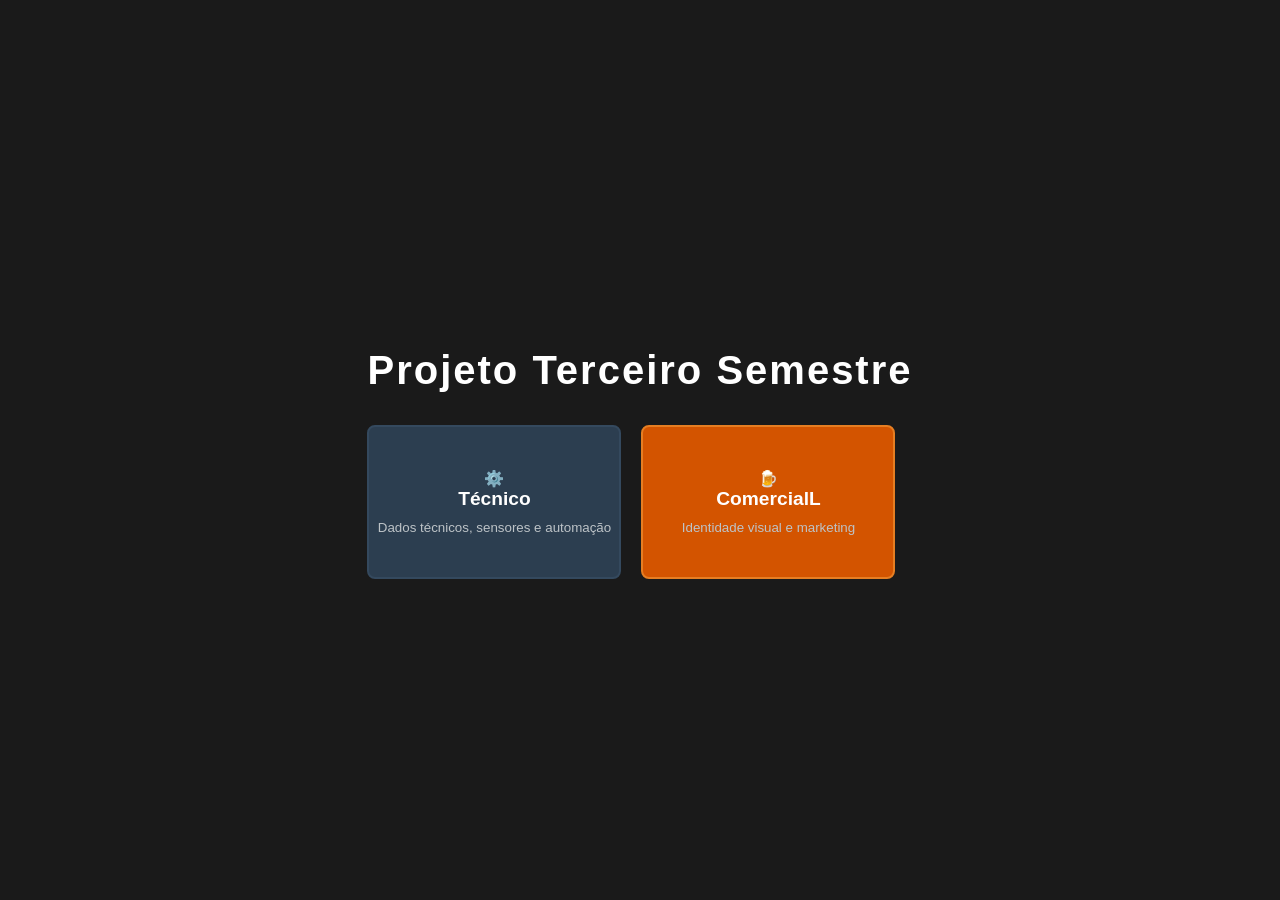
<file: index.html>
<!DOCTYPE html>
<html lang="pt-br">
<head>
    <meta charset="UTF-8">
    <meta name="viewport" content="width=device-width, initial-scale=1.0">
    <title>Projeto Cerveja - Engenharia</title>
    <link rel="stylesheet" href="style.css">
</head>
<body>
    <main class="container">
        <h1>Projeto Terceiro Semestre</h1>
        <div class="selection-box">
            <!-- Botão para a parte técnica -->
            <a href="academico.html" class="btn academic">
                <div class="icon">⚙️</div>
                <span>Técnico</span>
                <small>Dados técnicos, sensores e automação</small>
            </a>

            <!-- Botão para a parte comercial -->
            <a href="comercial.html" class="btn commercial">
                <div class="icon">🍺</div>
                <span>ComercialL</span>
                <small>Identidade visual e marketing</small>
            </a>
        </div>
    </main>
</body>
</html>
</file>
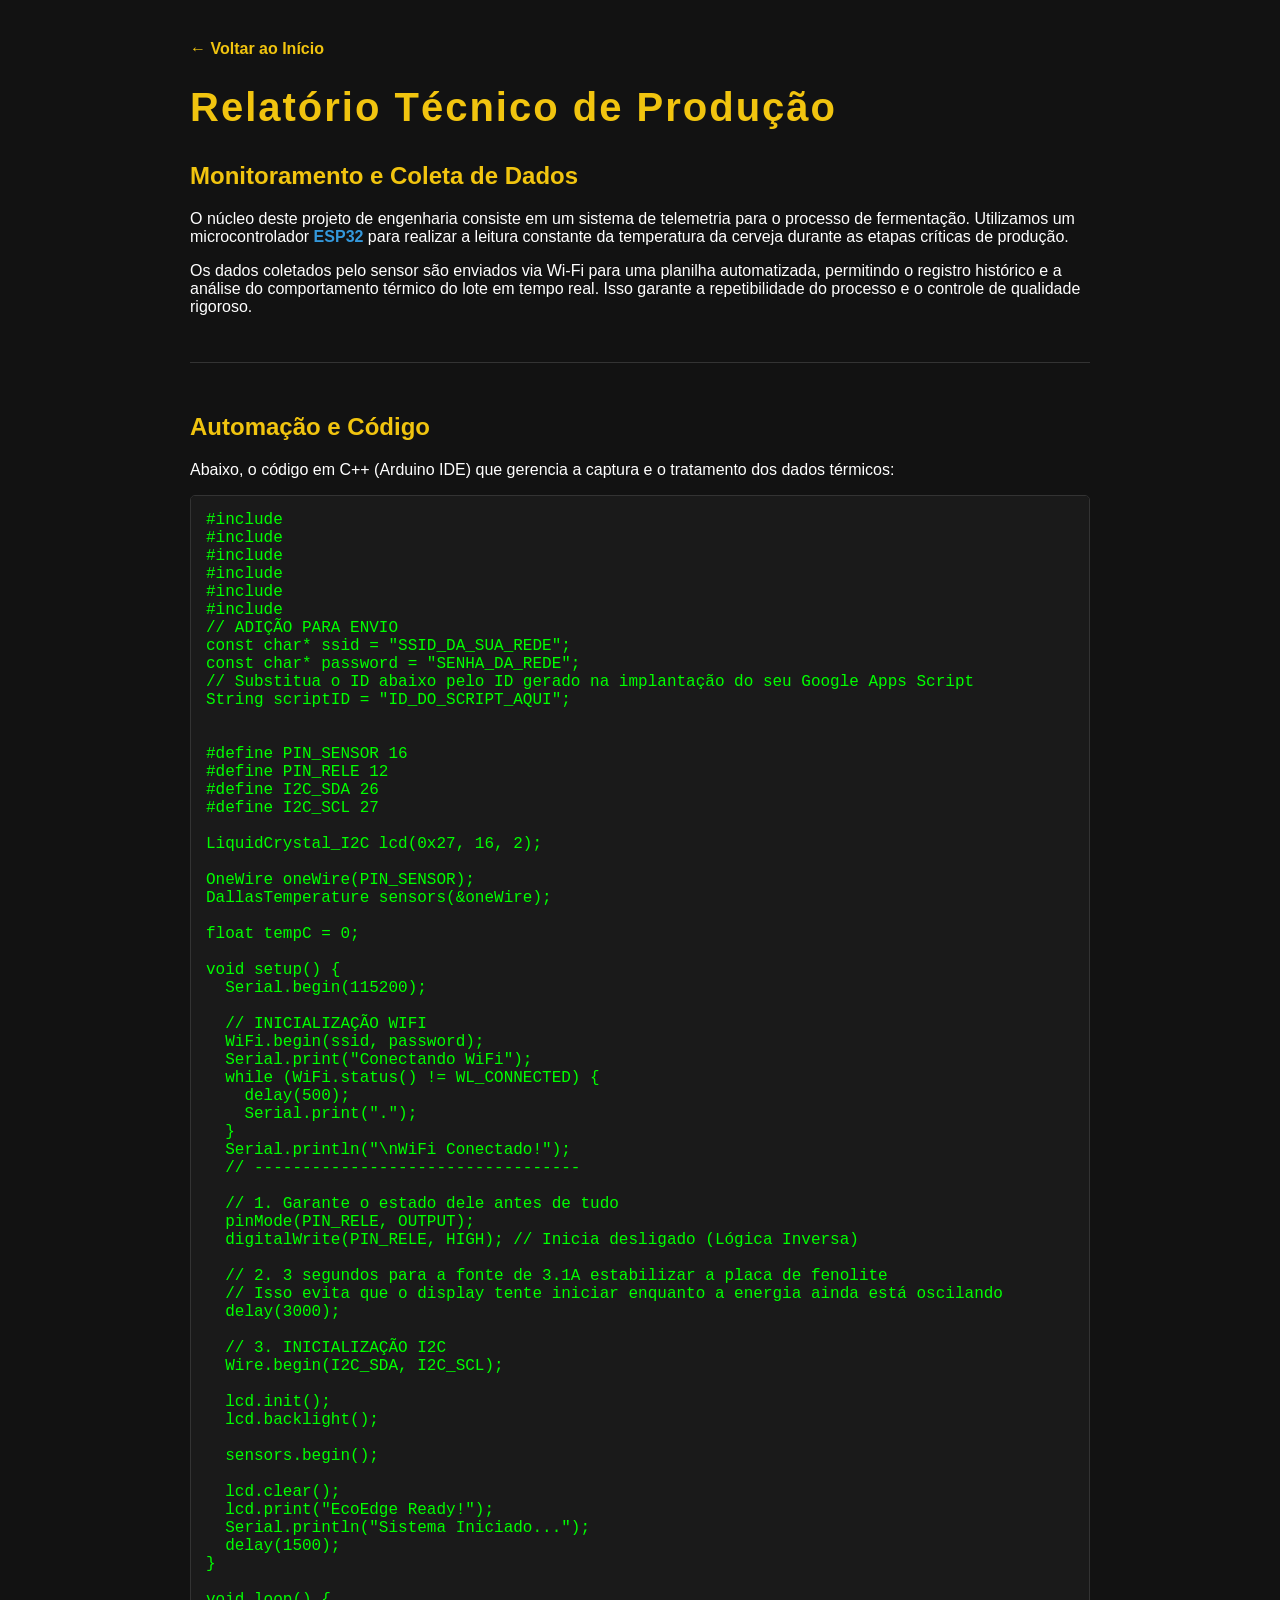
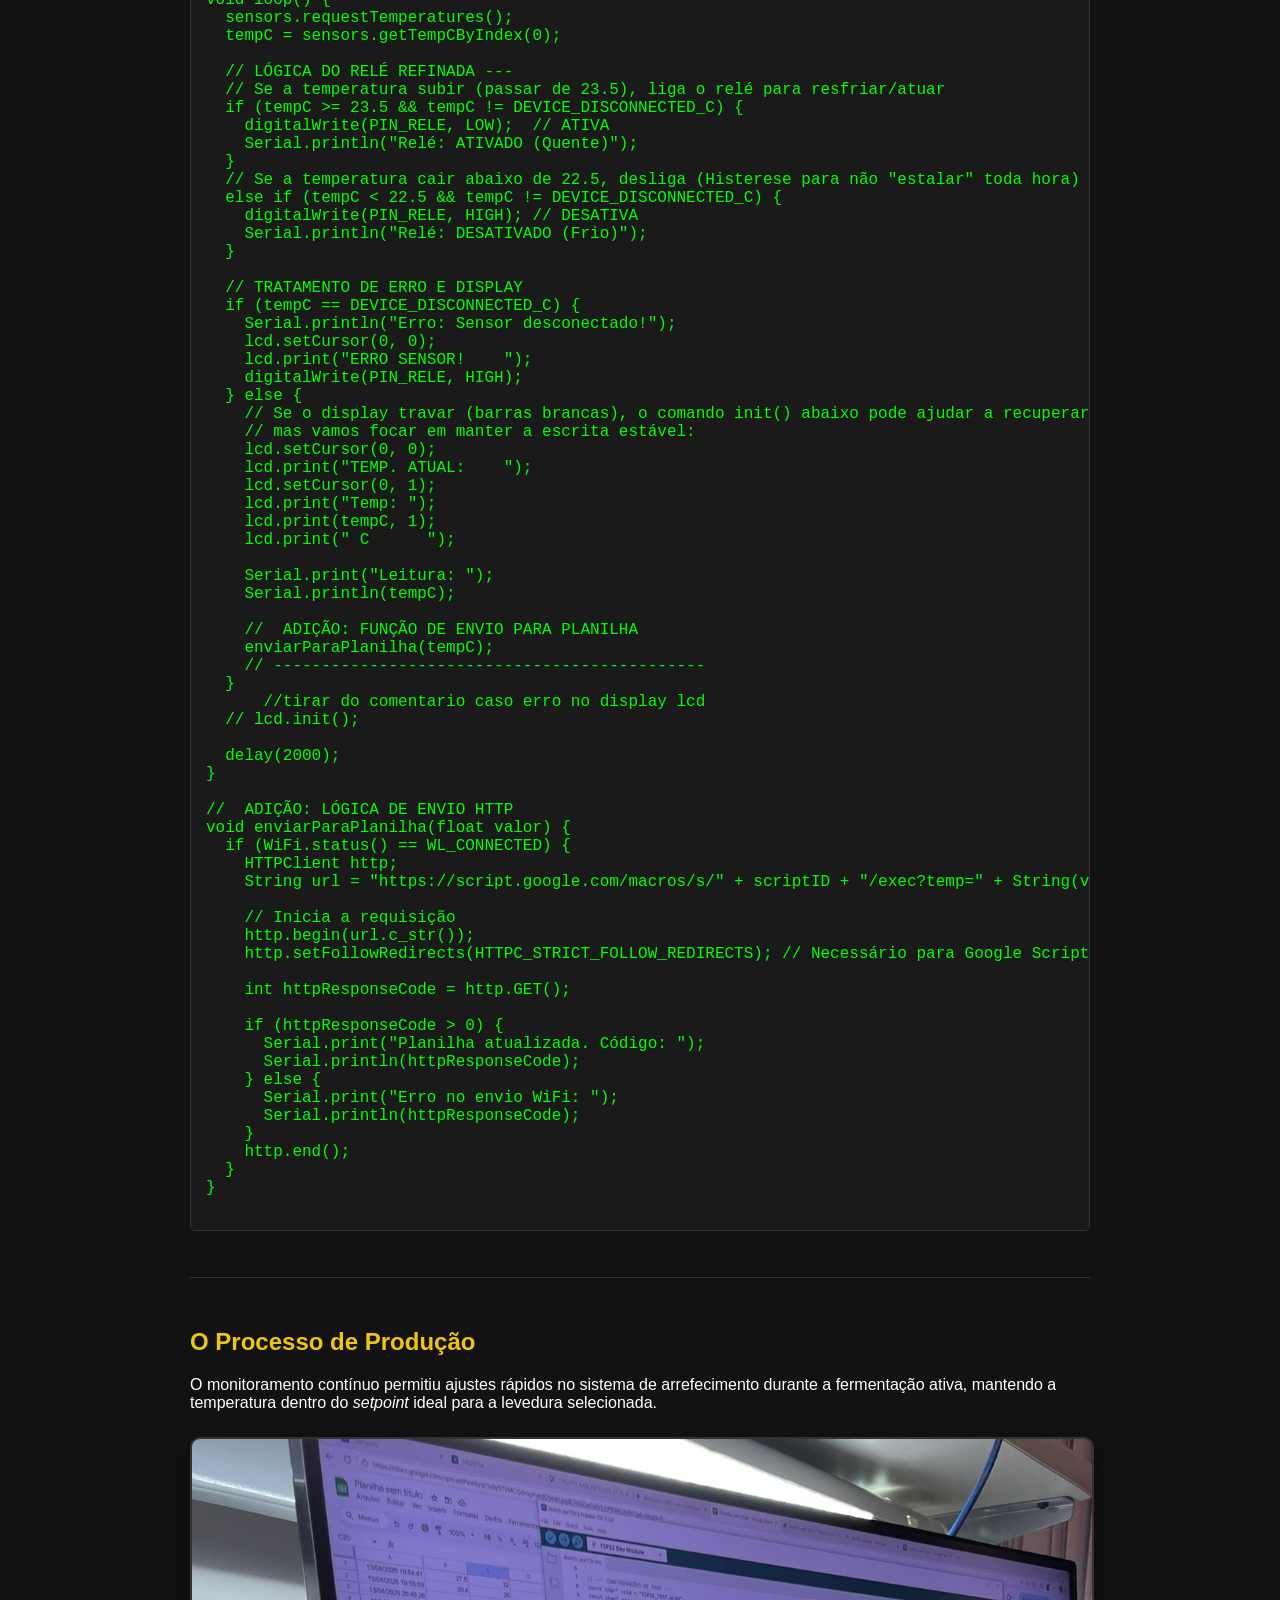
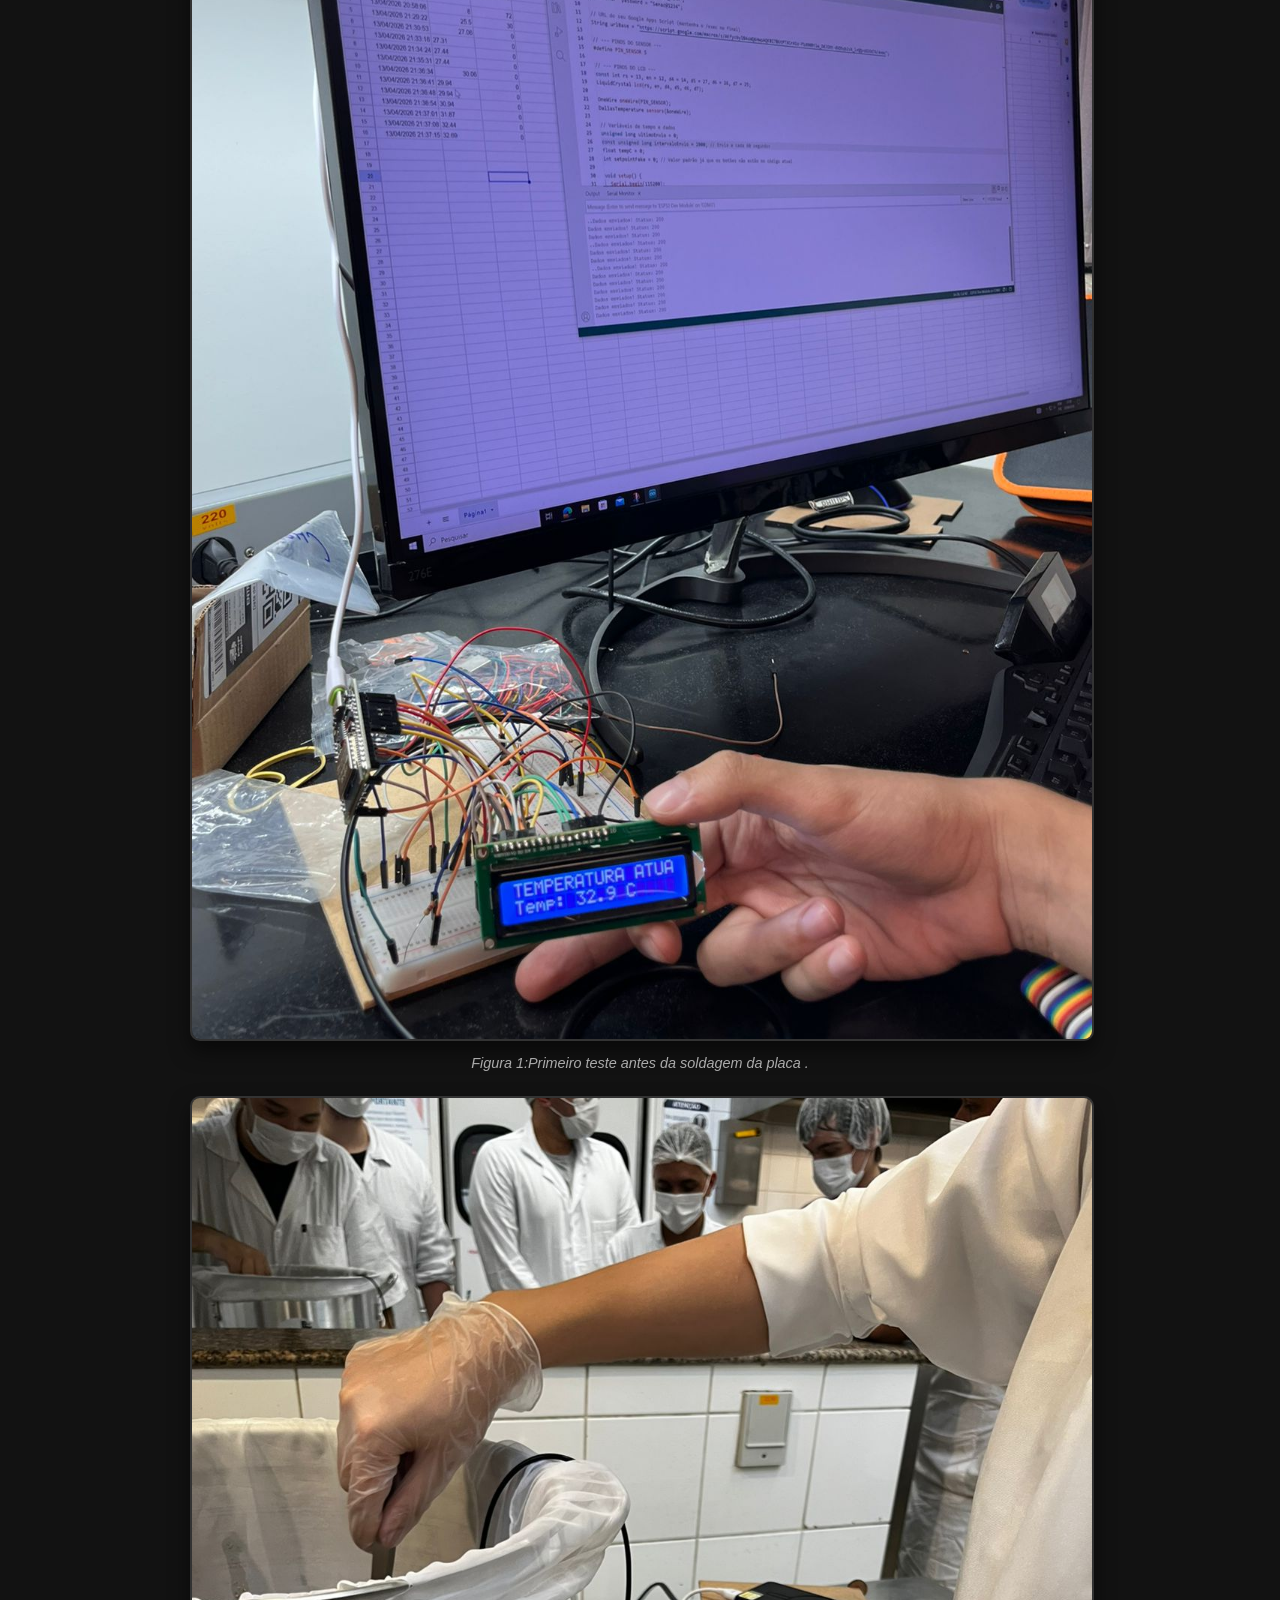
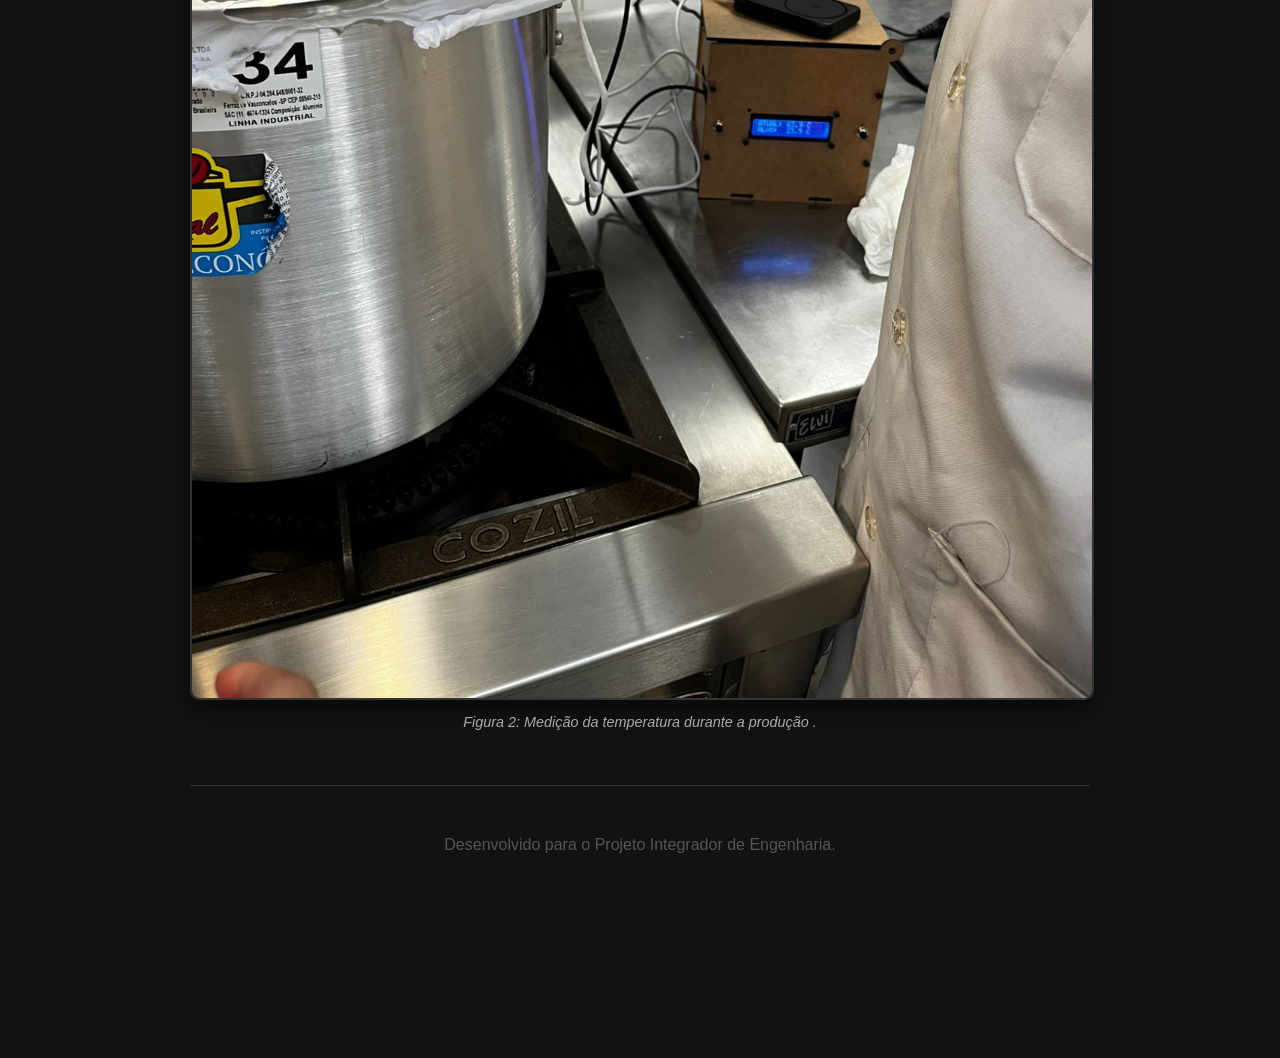
<file: academico.html>
<!DOCTYPE html> 
<html lang="pt-br"> 
<head> 
    <meta charset="UTF-8"> 
    <meta name="viewport" content="width=device-width, initial-scale=1.0">
    <title>Detalhes Técnicos - Engenharia</title> 
    <link rel="stylesheet" href="style.css"> 
    <style> 
        /* Estilo para a página de conteúdo técnico */ 
        body { 
            display: block; 
            padding: 40px; 
            height: auto; 
            text-align: left; 
            background-color: #121212; 
            color: #fff; 
            max-width: 900px;
            margin: 0 auto;
        } 
        
        .back-link { 
            color: #f1c40f; 
            text-decoration: none; 
            display: block; 
            margin-bottom: 20px; 
            font-weight: bold; 
            transition: 0.3s;
        } 
        
        .back-link:hover { color: #fff; }

        section { 
            margin-bottom: 50px; 
            border-bottom: 1px solid #333; 
            padding-bottom: 30px; 
        }

        h1, h2 { color: #f1c40f; }
        .highlight { color: #3498db; font-weight: bold; }

        pre { 
            background: #1a1a1a; 
            padding: 15px; 
            border-radius: 5px; 
            color: #00ff00; 
            border: 1px solid #333; 
            overflow-x: auto;
            font-family: 'Consolas', monospace;
        } 

        /* Estilização das Imagens */
        .img-wrapper {
            margin: 25px 0;
            text-align: center;
        }

        .img-tecnica {
            max-width: 100%;
            height: auto;
            border: 2px solid #333;
            border-radius: 10px;
            box-shadow: 0 10px 20px rgba(0,0,0,0.5);
        }

        .legenda {
            display: block;
            margin-top: 10px;
            font-size: 0.9rem;
            color: #aaa;
            font-style: italic;
        }

        @media (max-width: 600px) {
            body { padding: 20px; }
        }
    </style> 
</head> 
<body> 
    <a href="index.html" class="back-link">← Voltar ao Início</a> 
    
    <h1>Relatório Técnico de Produção</h1> 

    <section>
        <h2>Monitoramento e Coleta de Dados</h2>
        <p>
            O núcleo deste projeto de engenharia consiste em um sistema de telemetria para o processo de fermentação. 
            Utilizamos um microcontrolador <span class="highlight">ESP32</span> para realizar a leitura constante da temperatura da cerveja 
            durante as etapas críticas de produção.
        </p>
        
        <p>
            Os dados coletados pelo sensor são enviados via Wi-Fi para uma planilha automatizada, 
            permitindo o registro histórico e a análise do comportamento térmico do lote em tempo real. 
            Isso garante a repetibilidade do processo e o controle de qualidade rigoroso.
        </p>
    </section>

    <section> 
        <h2>Automação e Código</h2> 
        <p>Abaixo, o código em C++ (Arduino IDE) que gerencia a captura e o tratamento dos dados térmicos:</p> 
        <pre>
#include <WiFi.h>
#include <HTTPClient.h>
#include <OneWire.h>
#include <DallasTemperature.h>
#include <Wire.h>
#include <LiquidCrystal_I2C.h>
// ADIÇÃO PARA ENVIO 
const char* ssid = "SSID_DA_SUA_REDE";
const char* password = "SENHA_DA_REDE";
// Substitua o ID abaixo pelo ID gerado na implantação do seu Google Apps Script
String scriptID = "ID_DO_SCRIPT_AQUI"; 


#define PIN_SENSOR 16 
#define PIN_RELE 12    
#define I2C_SDA 26
#define I2C_SCL 27

LiquidCrystal_I2C lcd(0x27, 16, 2); 

OneWire oneWire(PIN_SENSOR);
DallasTemperature sensors(&oneWire);

float tempC = 0;

void setup() {
  Serial.begin(115200);
  
  // INICIALIZAÇÃO WIFI
  WiFi.begin(ssid, password);
  Serial.print("Conectando WiFi");
  while (WiFi.status() != WL_CONNECTED) {
    delay(500);
    Serial.print(".");
  }
  Serial.println("\nWiFi Conectado!");
  // ----------------------------------
  
  // 1. Garante o estado dele antes de tudo
  pinMode(PIN_RELE, OUTPUT);
  digitalWrite(PIN_RELE, HIGH); // Inicia desligado (Lógica Inversa)

  // 2. 3 segundos para a fonte de 3.1A estabilizar a placa de fenolite
  // Isso evita que o display tente iniciar enquanto a energia ainda está oscilando
  delay(3000); 

  // 3. INICIALIZAÇÃO I2C
  Wire.begin(I2C_SDA, I2C_SCL);
  
  lcd.init();        
  lcd.backlight();  
  
  sensors.begin();
  
  lcd.clear();
  lcd.print("EcoEdge Ready!");
  Serial.println("Sistema Iniciado...");
  delay(1500);
}

void loop() {
  sensors.requestTemperatures(); 
  tempC = sensors.getTempCByIndex(0);

  // LÓGICA DO RELÉ REFINADA ---
  // Se a temperatura subir (passar de 23.5), liga o relé para resfriar/atuar
  if (tempC >= 23.5 && tempC != DEVICE_DISCONNECTED_C) {
    digitalWrite(PIN_RELE, LOW);  // ATIVA
    Serial.println("Relé: ATIVADO (Quente)");
  } 
  // Se a temperatura cair abaixo de 22.5, desliga (Histerese para não "estalar" toda hora)
  else if (tempC < 22.5 && tempC != DEVICE_DISCONNECTED_C) {
    digitalWrite(PIN_RELE, HIGH); // DESATIVA
    Serial.println("Relé: DESATIVADO (Frio)");
  }

  // TRATAMENTO DE ERRO E DISPLAY 
  if (tempC == DEVICE_DISCONNECTED_C) {
    Serial.println("Erro: Sensor desconectado!");
    lcd.setCursor(0, 0);
    lcd.print("ERRO SENSOR!    ");
    digitalWrite(PIN_RELE, HIGH); 
  } else {
    // Se o display travar (barras brancas), o comando init() abaixo pode ajudar a recuperar
    // mas vamos focar em manter a escrita estável:
    lcd.setCursor(0, 0);
    lcd.print("TEMP. ATUAL:    ");
    lcd.setCursor(0, 1);
    lcd.print("Temp: ");
    lcd.print(tempC, 1);
    lcd.print(" C      "); 

    Serial.print("Leitura: ");
    Serial.println(tempC);

    //  ADIÇÃO: FUNÇÃO DE ENVIO PARA PLANILHA 
    enviarParaPlanilha(tempC);
    // ---------------------------------------------
  }
      //tirar do comentario caso erro no display lcd
  // lcd.init(); 

  delay(2000); 
}

//  ADIÇÃO: LÓGICA DE ENVIO HTTP 
void enviarParaPlanilha(float valor) {
  if (WiFi.status() == WL_CONNECTED) {
    HTTPClient http;
    String url = "https://script.google.com/macros/s/" + scriptID + "/exec?temp=" + String(valor);
    
    // Inicia a requisição
    http.begin(url.c_str());
    http.setFollowRedirects(HTTPC_STRICT_FOLLOW_REDIRECTS); // Necessário para Google Scripts
    
    int httpResponseCode = http.GET();
    
    if (httpResponseCode > 0) {
      Serial.print("Planilha atualizada. Código: ");
      Serial.println(httpResponseCode);
    } else {
      Serial.print("Erro no envio WiFi: ");
      Serial.println(httpResponseCode);
    }
    http.end();
  }
}
        </pre> 
    </section> 

    <section>
        <h2>O Processo de Produção</h2>
        <p>
            O monitoramento contínuo permitiu ajustes rápidos no sistema de arrefecimento durante a fermentação ativa, 
            mantendo a temperatura dentro do <i>setpoint</i> ideal para a levedura selecionada.
        </p>

        <div class="img-wrapper">
            <img src="fototeste1.jpeg" alt="Processo de produção da cerveja" class="img-tecnica">
            <span class="legenda">Figura 1:Primeiro teste antes da soldagem da placa .</span>
        </div>

            <div class="img-wrapper">
            <img src="fototeste2.jpeg" alt="Processo de produção da cerveja" class="img-tecnica">
            <span class="legenda">Figura 2: Medição da temperatura durante a produção .</span>
        </div>
        
    </section>

    <footer style="text-align: center; color: #555; padding-bottom: 20px;">
        <p>Desenvolvido para o Projeto Integrador de Engenharia.</p>
    </footer>

</body> 
</html>
</file>
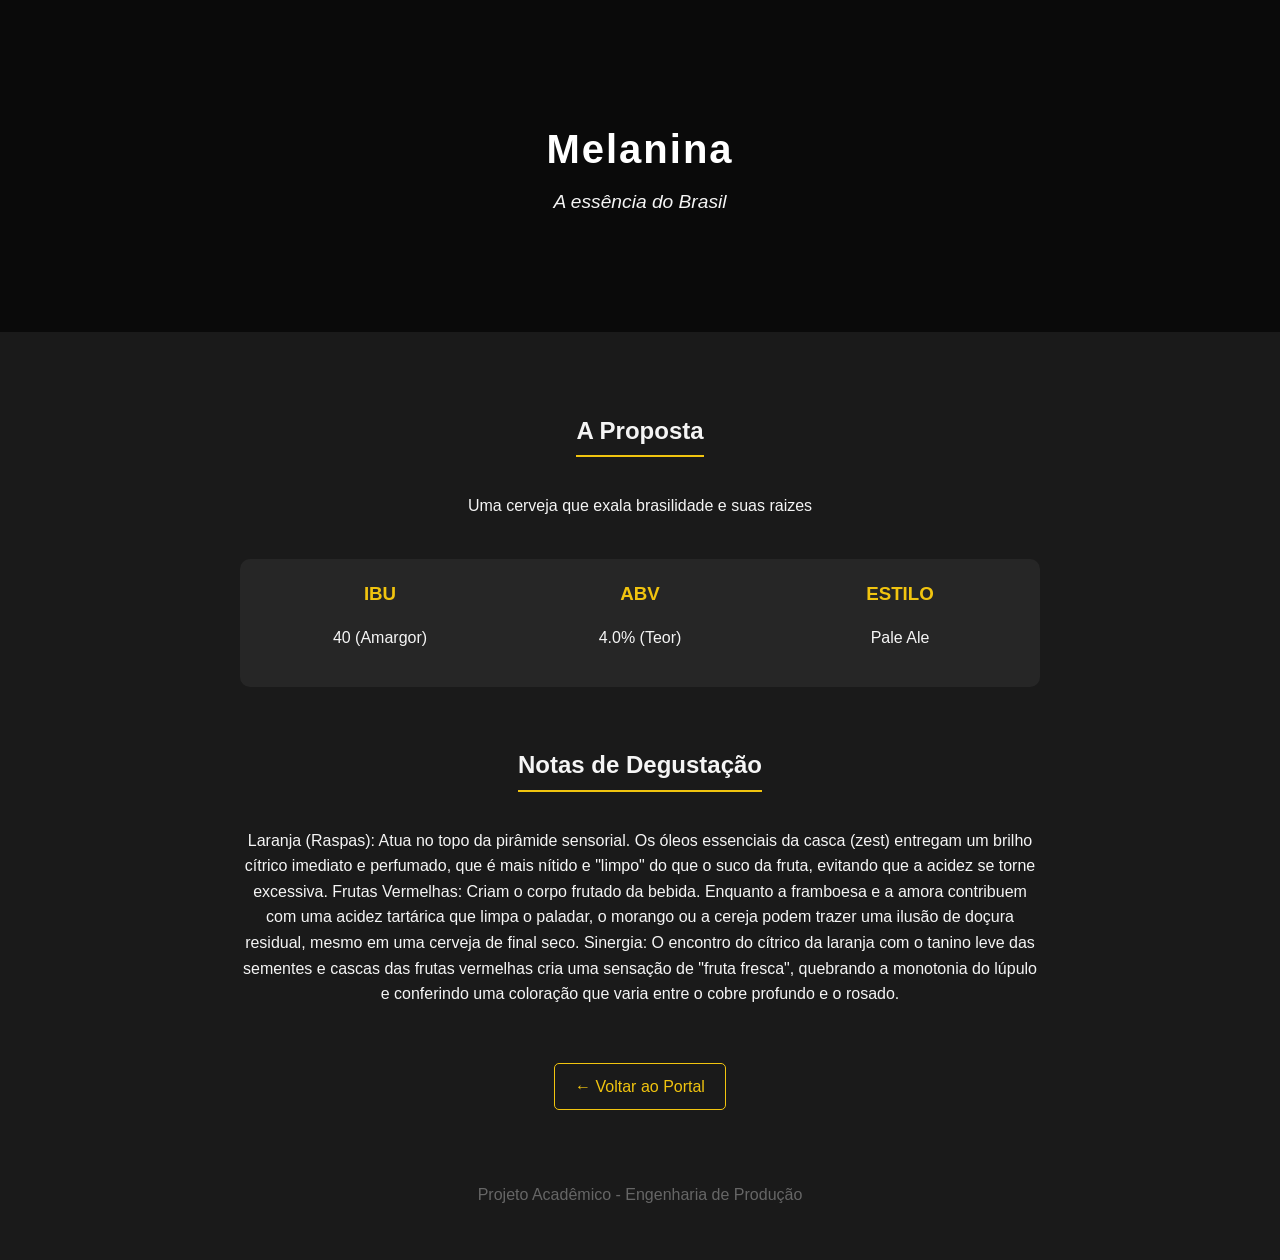
<file: comercial.html>
<!DOCTYPE html>
<html lang="pt-br">
<head>
    <meta charset="UTF-8">
    <meta name="viewport" content="width=device-width, initial-scale=1.0">
    <title>Cerveja Artesanal - Apresentação Comercial</title>
    <link rel="stylesheet" href="style.css">
    <style>
        /* Estilos específicos para a página comercial */
        body { 
            display: block; 
            padding: 0; 
            height: auto; 
            background: #1a1a1a; 
            color: #f5f5f5;
            text-align: center;
        }

        .hero-banner {
            background: linear-gradient(rgba(0,0,0,0.6), rgba(0,0,0,0.6)), url('https://images.unsplash.com/photo-1566633806327-68e152aaf26d?auto=format&fit=crop&q=80&w=1000');
            background-size: cover;
            background-position: center;
            padding: 100px 20px;
            margin-bottom: 40px;
        }

        .content-section {
            max-width: 800px;
            margin: 0 auto;
            padding: 20px;
            line-height: 1.6;
        }

        .beer-stats {
            display: grid;
            grid-template-columns: repeat(3, 1fr);
            gap: 20px;
            margin: 40px 0;
            background: #262626;
            padding: 20px;
            border-radius: 10px;
        }

        .stat-item h3 { color: #f1c40f; margin: 0; }
        
        .back-btn {
            display: inline-block;
            margin-top: 40px;
            color: #f1c40f;
            text-decoration: none;
            border: 1px solid #f1c40f;
            padding: 10px 20px;
            border-radius: 5px;
            transition: 0.3s;
        }

        .back-btn:hover { background: #f1c40f; color: #000; }
        
        h2 { border-bottom: 2px solid #f1c40f; display: inline-block; padding-bottom: 5px; }
    </style>
</head>
<body>

    <header class="hero-banner">
        <h1 style="margin-bottom: 10px; color: #fff;">Melanina</h1>
        <p style="font-size: 1.2rem; font-style: italic;">A essência do Brasil</p>
    </header>

    <main class="content-section">
        <h2>A Proposta</h2>
        <p>
            Uma cerveja que exala brasilidade e suas raizes
        </p>

        <div class="beer-stats">
            <div class="stat-item">
                <h3>IBU</h3>
                <p>40 (Amargor)</p>
            </div>
            <div class="stat-item">
                <h3>ABV</h3>
                <p>4.0% (Teor)</p>
            </div>
            <div class="stat-item">
                <h3>ESTILO</h3>
                <p>Pale Ale</p>
            </div>
        </div>

        <h2>Notas de Degustação</h2>
        <p>
            Laranja (Raspas): Atua no topo da pirâmide sensorial. Os óleos essenciais da casca (zest) entregam um brilho cítrico imediato e perfumado, que é mais nítido e "limpo" do que o suco da fruta, evitando que a acidez se torne excessiva.

Frutas Vermelhas: Criam o corpo frutado da bebida. Enquanto a framboesa e a amora contribuem com uma acidez tartárica que limpa o paladar, o morango ou a cereja podem trazer uma ilusão de doçura residual, mesmo em uma cerveja de final seco.

Sinergia: O encontro do cítrico da laranja com o tanino leve das sementes e cascas das frutas vermelhas cria uma sensação de "fruta fresca", quebrando a monotonia do lúpulo e conferindo uma coloração que varia entre o cobre profundo e o rosado.
        </p>

        <a href="index.html" class="back-btn">← Voltar ao Portal</a>
    </main>

    <footer style="padding: 40px; color: #666;">
        <p>Projeto Acadêmico - Engenharia de Produção</p>
    </footer>

</body>
</html>
</file>
<file: style.css>
body {
    margin: 0;
    padding: 0;
    font-family: 'Segoe UI', Tahoma, Geneva, Verdana, sans-serif;
    background-color: #1a1a1a;
    color: white;
    display: flex;
    justify-content: center;
    align-items: center;
    height: 100vh;
}

.container {
    text-align: center;
}

h1 {
    margin-bottom: 2rem;
    font-size: 2.5rem;
    letter-spacing: 2px;
}

.selection-box {
    display: flex;
    gap: 20px;
}

.btn {
    display: flex;
    flex-direction: column;
    justify-content: center;
    align-items: center;
    width: 250px;
    height: 150px;
    text-decoration: none;
    border-radius: 8px;
    transition: transform 0.3s, background 0.3s;
    border: 2px solid transparent;
}

.academic {
    background-color: #2c3e50;
    border-color: #34495e;
}

.commercial {
    background-color: #d35400;
    border-color: #e67e22;
}

.btn:hover {
    transform: scale(1.05);
    filter: brightness(1.2);
}

.btn span {
    font-size: 1.2rem;
    font-weight: bold;
    color: white;
}

.btn small {
    margin-top: 10px;
    color: #bdc3c7;
}

/* Responsivo para celulares */
@media (max-width: 600px) {
    .selection-box {
        flex-direction: column;
    }
}
</file>
